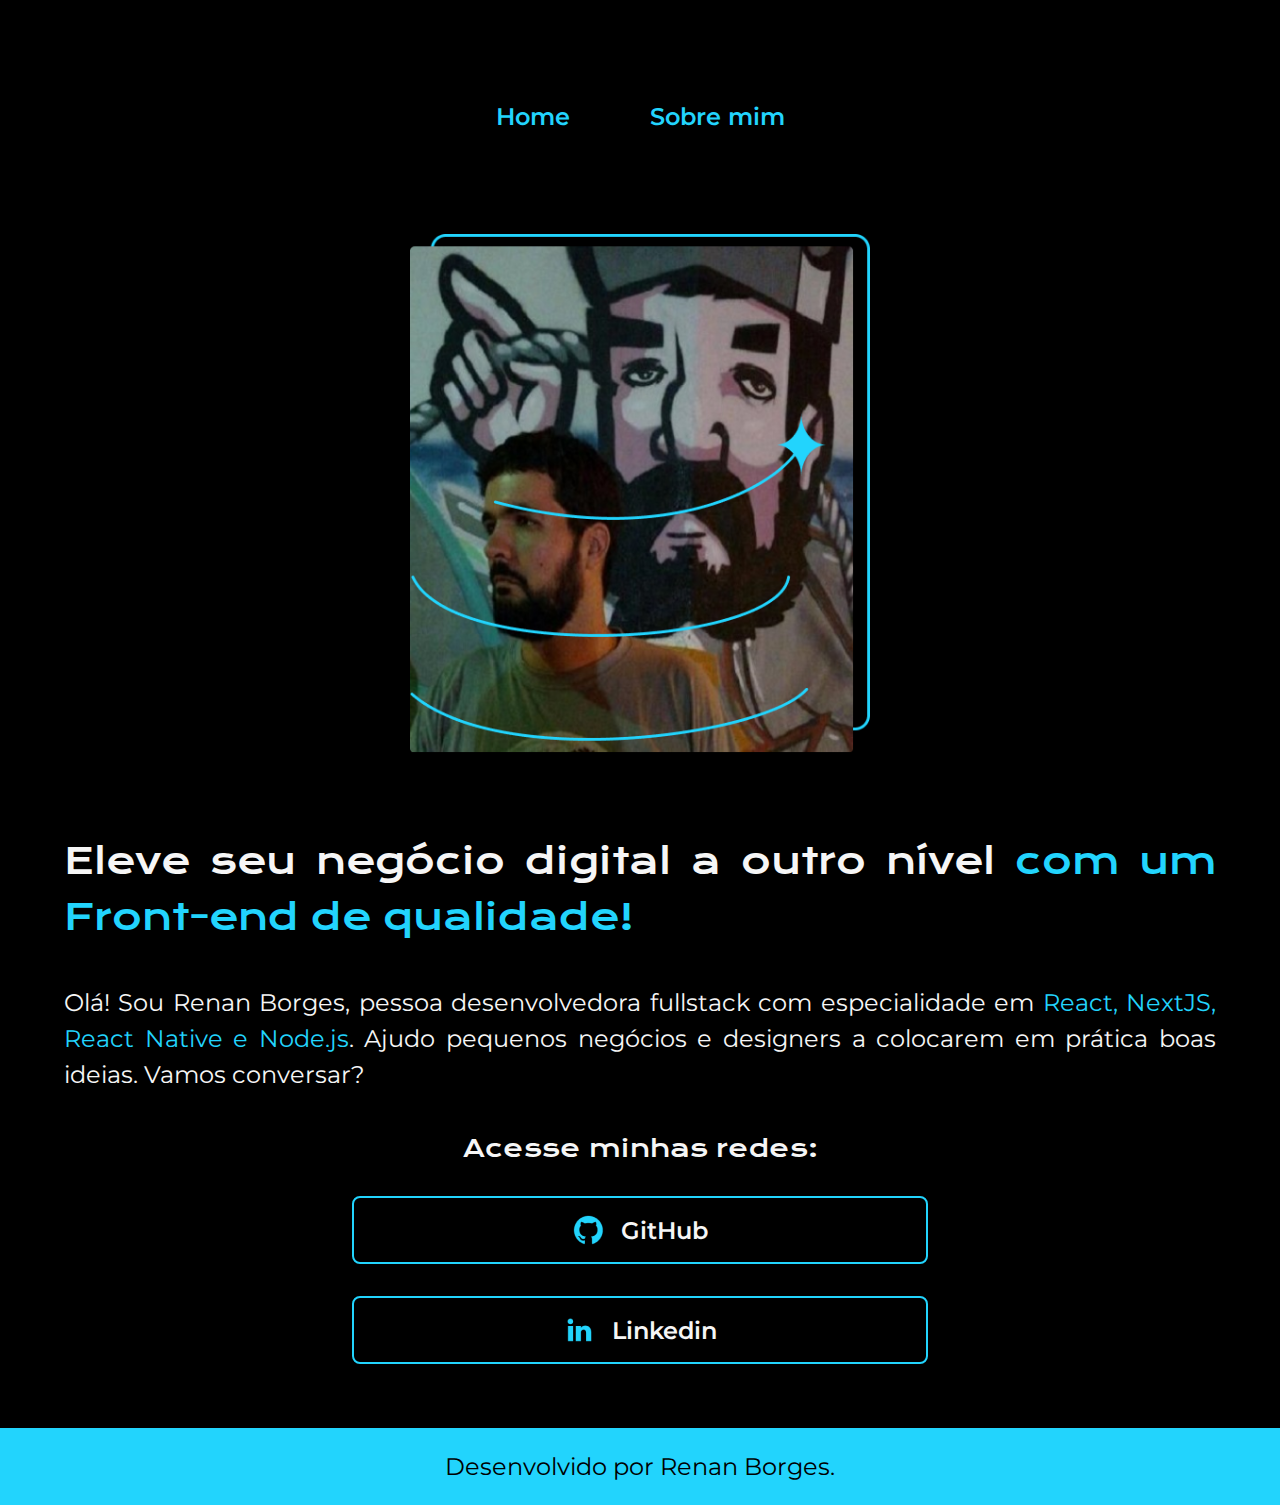
<file: index.html>
<!DOCTYPE html>
<html lang="pt-br">
  <head>
    <meta charset="UTF-8" />
    <meta http-equiv="X-UA-Compatible" content="IE=edge" />
    <meta name="viewport" content="width=device-width, initial-scale=1.0" />
    <link rel="stylesheet" href="./styles/reset.css" />
    <link rel="stylesheet" href="./styles/style.css" />
    <title>Portfólio - Home</title>
  </head>
  <body>
    <header class="header">
      <nav class="header__menu">
        <a class="header__menu__link" href="/">Home</a>
        <a class="header__menu__link" href="/about.html">Sobre mim</a>
      </nav>
    </header>
    <main class="container">
      <section class="container__content">
        <h1 class="container__content__title">
          Eleve seu negócio digital a outro nível
          <span class="title-emphasis">com um Front-end de qualidade!</span>
        </h1>
        <p class="container__content__text">
          Olá! Sou Renan Borges, pessoa desenvolvedora fullstack com
          especialidade em
          <span class="text-keywords">
            React, NextJS, React Native e Node.js</span
          >. Ajudo pequenos negócios e designers a colocarem em prática boas
          ideias. Vamos conversar?
        </p>
        <div class="container__content__links">
          <h2 class="container__content__links__subtitle">
            Acesse minhas redes:
          </h2>
          <a
            class="container__content__links__link"
            href="https://github.com/renanvcb"
            target="_blank"
          >
            <img src="./assets/github.png" alt="GitHub logo" />
            GitHub
          </a>
          <a
            class="container__content__links__link"
            href="https://www.linkedin.com/in/renanvcb/"
            target="_blank"
          >
            <img src="./assets/linkedin.png" alt="Linkedin logo" />
            Linkedin
          </a>
        </div>
      </section>
      <img
        class="container__image"
        src="./assets/imagem.png"
        alt="Foto de Renan Borges"
      />
    </main>
    <footer class="footer">
      <p>Desenvolvido por Renan Borges.</p>
    </footer>
  </body>
</html>
</file>
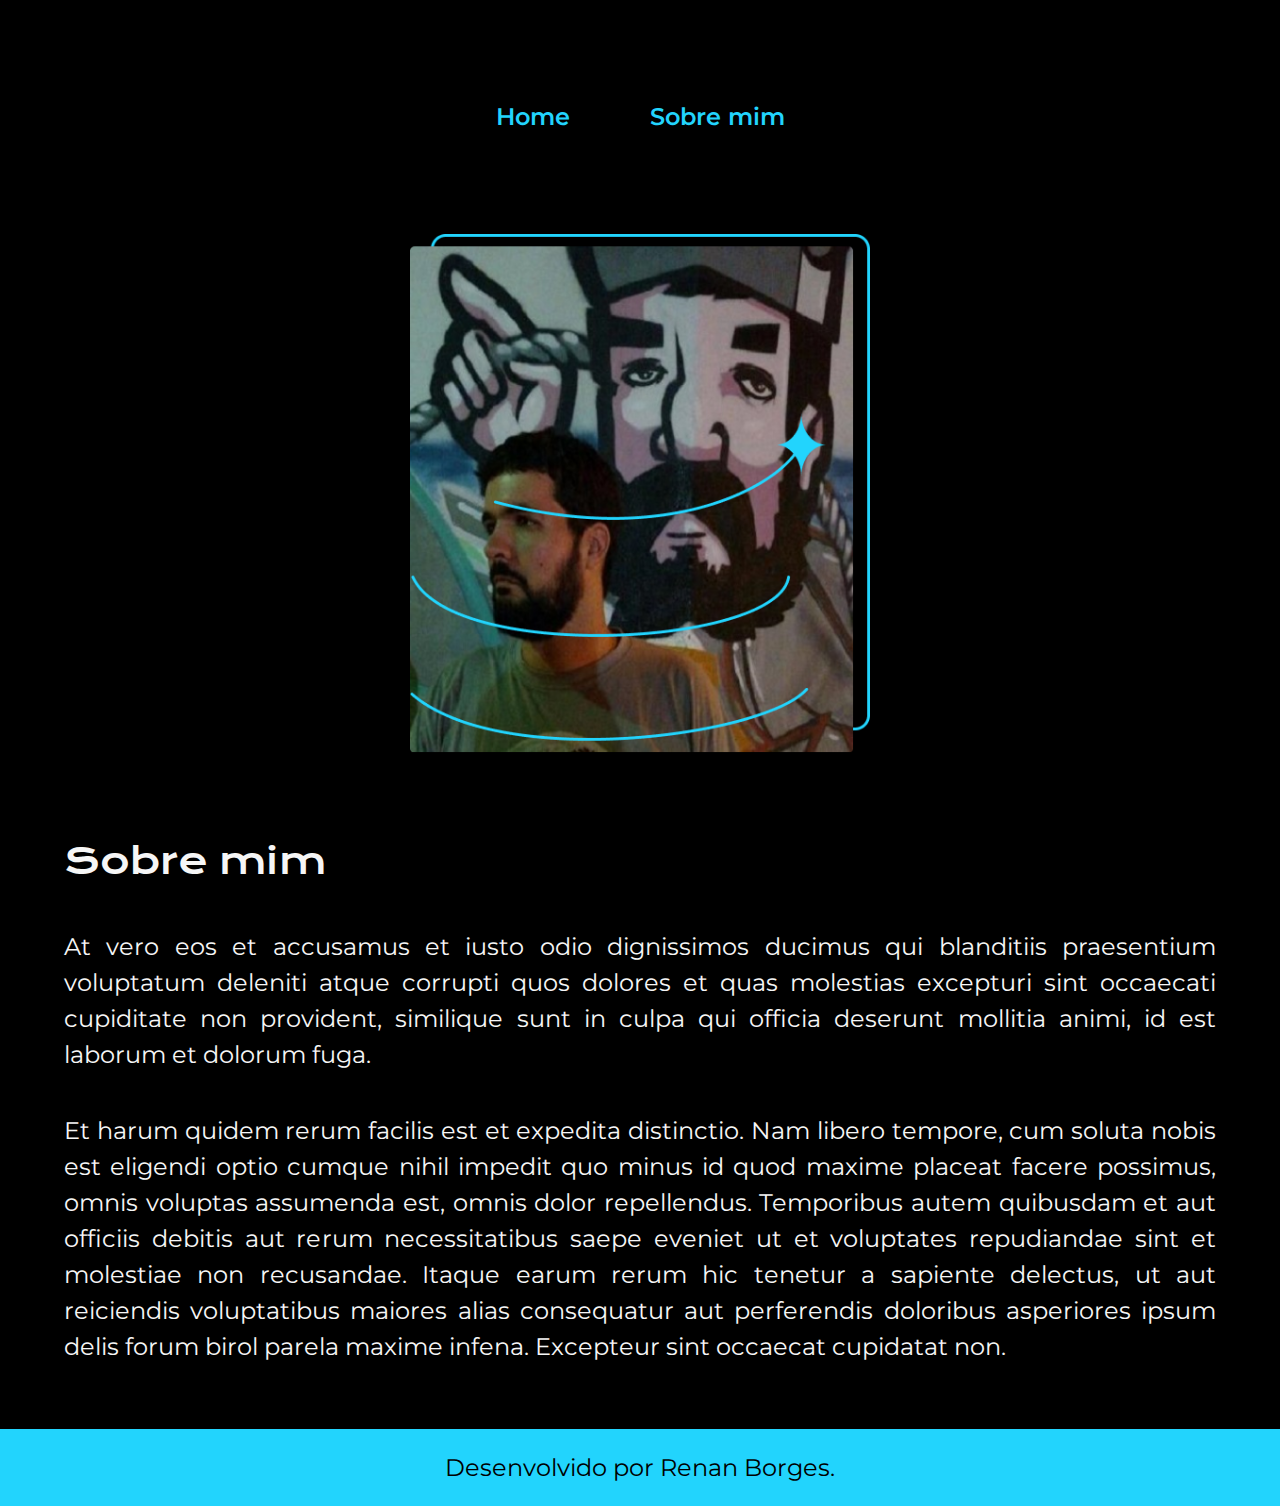
<file: about.html>
<!DOCTYPE html>
<html lang="pt-br">
  <head>
    <meta charset="UTF-8" />
    <meta http-equiv="X-UA-Compatible" content="IE=edge" />
    <meta name="viewport" content="width=device-width, initial-scale=1.0" />
    <link rel="stylesheet" href="./styles/reset.css" />
    <link rel="stylesheet" href="./styles/style.css" />
    <title>Portfólio - Sobre mim</title>
  </head>
  <body>
    <header class="header">
      <nav class="header__menu">
        <a class="header__menu__link" href="/">Home</a>
        <a class="header__menu__link" href="/about.html">Sobre mim</a>
      </nav>
    </header>
    <main class="container">
      <section class="container__content">
        <h1 class="container__content__title">Sobre mim</h1>
        <p class="container__content__text">
          At vero eos et accusamus et iusto odio dignissimos ducimus qui
          blanditiis praesentium voluptatum deleniti atque corrupti quos dolores
          et quas molestias excepturi sint occaecati cupiditate non provident,
          similique sunt in culpa qui officia deserunt mollitia animi, id est
          laborum et dolorum fuga.
        </p>
        <p class="container__content__text">
          Et harum quidem rerum facilis est et expedita distinctio. Nam libero
          tempore, cum soluta nobis est eligendi optio cumque nihil impedit quo
          minus id quod maxime placeat facere possimus, omnis voluptas assumenda
          est, omnis dolor repellendus. Temporibus autem quibusdam et aut
          officiis debitis aut rerum necessitatibus saepe eveniet ut et
          voluptates repudiandae sint et molestiae non recusandae. Itaque earum
          rerum hic tenetur a sapiente delectus, ut aut reiciendis voluptatibus
          maiores alias consequatur aut perferendis doloribus asperiores ipsum
          delis forum birol parela maxime infena. Excepteur sint occaecat
          cupidatat non.
        </p>
      </section>
      <img
        class="container__image"
        src="./assets/imagem.png"
        alt="Foto de Renan Borges"
      />
    </main>
    <footer class="footer">
      <p>Desenvolvido por Renan Borges.</p>
    </footer>
  </body>
</html>
</file>
<file: styles/style.css>
@import url("https://fonts.googleapis.com/css2?family=Krona+One&family=Montserrat:ital,wght@0,100..900;1,100..900&display=swap");

:root {
  --primary-color: #000000;
  --secondary-color: #f6f6f6;
  --tertiary-color: #22d4fd;
  --hover-background-color: #272727;
  --hover-primary-color: #218ffc;

  --primary-font: "Krona One", sans-serif;
  --secondary-font: "Montserrat", sans-serif;

  --font-regular: 400;
  --font-semibold: 600;
}

body {
  background-color: var(--primary-color);
  color: var(--secondary-color);
}

.header {
  padding: 2% 0% 0% 20%;
}

.header__menu {
  display: flex;
  gap: 5rem;
}

.header__menu__link {
  font-family: var(--secondary-font);
  font-size: 1.5rem;
  font-weight: var(--font-semibold);
  color: var(--tertiary-color);
}

.header__menu__link:hover {
  color: var(--hover-primary-color);
}

.container {
  padding: 5% 15%;
  display: flex;
  align-items: flex-start;
  justify-content: space-between;
  gap: 5rem;
}

.container__content {
  width: 60%;
  display: flex;
  flex-direction: column;
  gap: 2.5rem;
}

.container__content__title {
  font-family: var(--primary-font);
  font-weight: var(--font-regular);
  font-size: 2.25rem;
  line-height: 3.5rem;
  text-align: justify;
}

.title-emphasis {
  color: var(--tertiary-color);
}

.container__content__text {
  font-family: var(--secondary-font);
  font-size: 1.5rem;
  font-weight: var(--font-regular);
  line-height: 2.25rem;
  text-align: justify;
}

.text-keywords {
  color: var(--tertiary-color);
}

.container__content__links {
  display: flex;
  flex-direction: column;
  justify-content: space-between;
  align-items: center;
  gap: 2rem;
}

.container__content__links__subtitle {
  font-family: var(--primary-font);
  font-weight: var(--font-regular);
  font-size: 1.5rem;
}

.container__content__links__link {
  border-radius: 0.5rem;
  border: 2px solid var(--tertiary-color);
  width: 80%;
  padding: 1rem 0;
  text-align: center;
  font-family: var(--secondary-font);
  font-weight: var(--font-semibold);
  font-size: 1.5rem;
  color: var(--secondary-color);
  display: flex;
  justify-content: center;
  align-items: center;
  gap: 1rem;
}

.container__content__links__link:hover {
  background-color: var(--hover-background-color);
  border: 2px solid var(--hover-primary-color);
}

.container__image {
  width: 40%;
}

.footer {
  padding: 1.5rem;
  background-color: var(--tertiary-color);
  color: var(--primary-color);
  text-align: center;
  font-family: var(--secondary-font);
  font-size: 1.5rem;
  font-weight: var(--font-regular);
}

@media (max-width: 1280px) {
  .header {
    padding: 8%;
  }

  .header__menu {
    justify-content: center;
  }

  .container {
    padding: 0% 5% 5% 5%;
    flex-direction: column-reverse;
    align-items: center;
  }

  .container__content {
    width: auto;
  }

  .container__content__links__link {
    width: 50%;
  }
}
</file>
